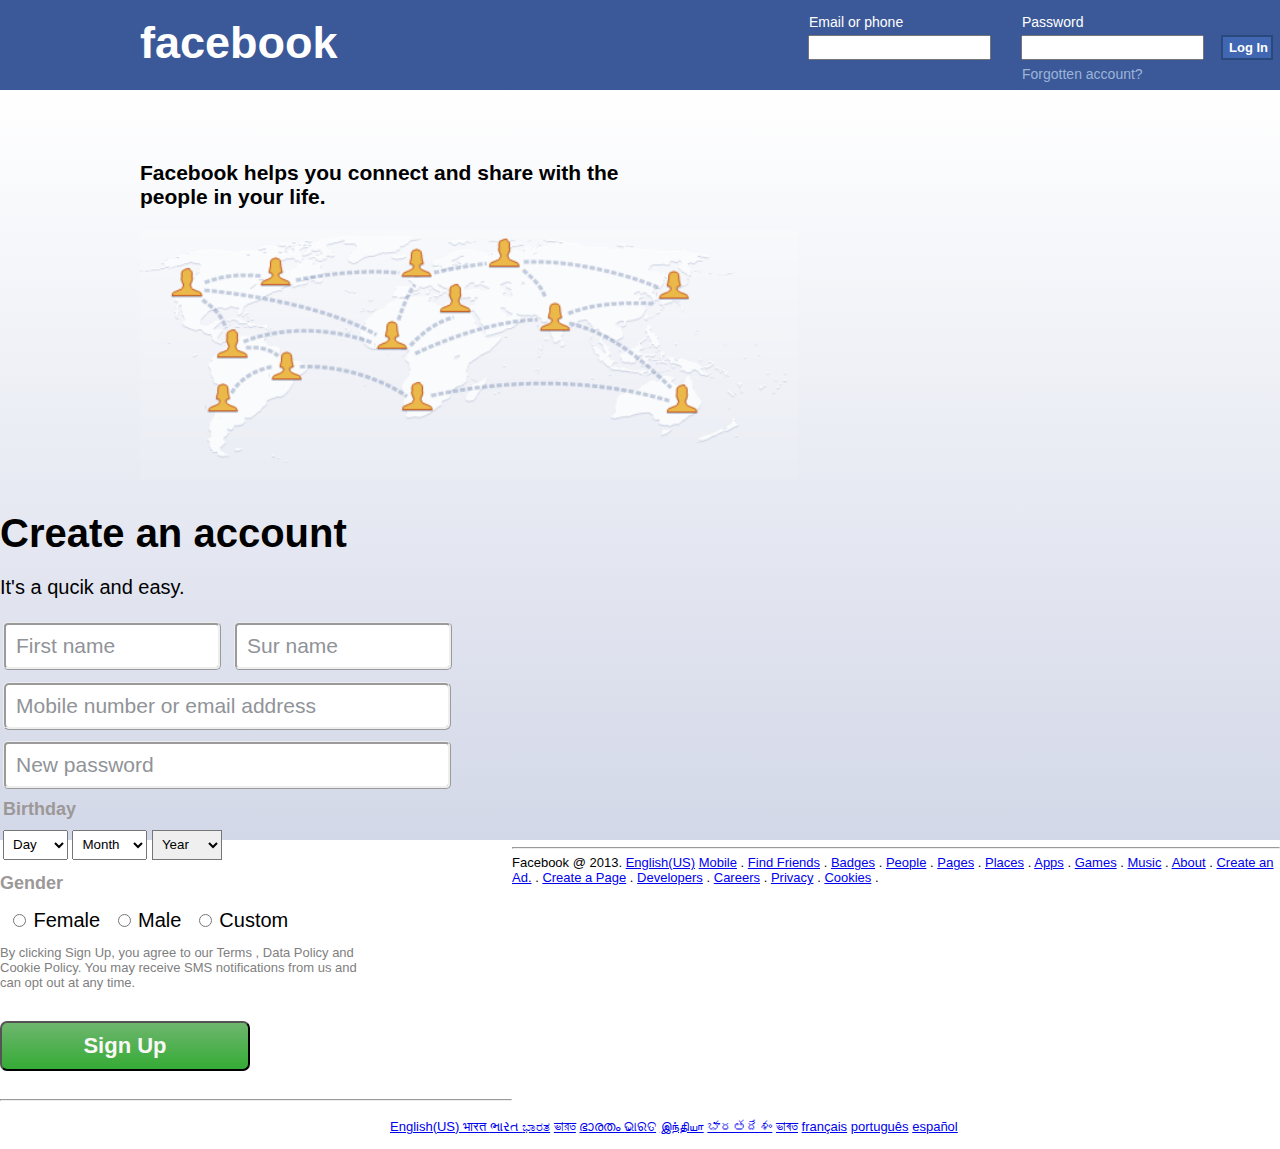
<file: index.html>
<!DOCTYPE html>
<html lang="en">
<head>
    <meta charset="UTF-8">
    <meta name="viewport" content="width=device-width, initial-scale=1.0">
    <title>facebook</title>
    <link rel="stylesheet" href="style.css" type="text/css">
    <link rel="icon" href="facebookicon.png" type="image/x-icon">
</head>
<body>
    <div class="container">
        <div class="header">
            <div class="logo">
                <a class="logo-text" href="https://www.facebook.com/" target="new">facebook</a>
            </div>
            <div class="login">
                <form action="">
                    <table class="table">
                        <tr>
                            <td ><label class="loginlabel">Email or phone</label> </td>
                            <td ><label class="loginlabel">Password</label> </td>
                        </tr>
                        <tr>
                            <td class="logintable"><input class="logintable" type="text"></td>
                            <td class="logintable"><input class="logintable" type="text"></td>
                            <td class="logintable"><input class="loginsubmit" type="submit" value="Log In"></td>
                        </tr>
                        <tr>
                            <td></td>
                            <td class="logintable"><a class="forgotaccount" href="facebook.html"> Forgotten account?</a></td>
                        </tr>
                    </table>
                </form>
  
            </div>

        </div>
        <div class="mainbody">
            <div class="body-left">
               <p class="moto">Facebook helps you connect and share with the<br> people in your life.</p>
                <img class="mapimage" src="facebook-map.png" alt="network is slow">
            </div>
            <div class="body-right">
                <h1 class="createtext">Create an account</h1>
                <p class="quicktext">It's a qucik and easy.</p> 
                <form>
                    <table>
                        <tr>
                            <td><input class="name-text" type="text" placeholder="First name"></td>
                            <td id="surname"><input  class="name-text" type="text" placeholder="Sur name"></td>
                        </tr>
                    </table>
                    <table>  
                        <tr>
                            <td><input class="text-details" type="text" placeholder="Mobile number or email address"></td>
                        </tr>
                        <tr>
                            <td><input class="text-password" type="text" placeholder="New password"></td>
                        </tr>
                        <tr>
                            <td>
                                <label class="dob">Birthday</label><br>
                                <select class="day" name="Day" id="">
                                    <option value="">Day</option>
                                    <option value="">1</option>
                                    <option value="">2</option>
                                    <option value="">3</option>
                                    <option value="">4</option>
                                    <option value="">5</option>
                                    <option value="">6</option>
                                    <option value="">7</option>
                                    <option value="">8</option>
                                    <option value="">9</option>
                                    <option value="">10</option>
                                    <option value="">11</option>
                                    <option value="">12</option>
                                    <option value="">13</option>
                                    <option value="">14</option>
                                    <option value="">15</option>
                                    <option value="">16</option>
                                    <option value="">17</option>
                                    <option value="">18</option>
                                    <option value="">19</option>
                                    <option value="">20</option>
                                    <option value="">21</option>
                                    <option value="">22</option>
                                    <option value="">23</option>
                                    <option value="">24</option>
                                    <option value="">25</option>
                                    <option value="">26</option>
                                    <option value="">27</option>
                                    <option value="">28</option>
                                    <option value="">29</option>
                                    <option value="">30</option>
                                    <option value="">31</option>
                                </select>
                                <select class="month" name="" id="">
                                    <option value="">Month</option>
                                    <option value="">Jan</option>
                                    <option value="">Feb</option>
                                    <option value="">Mar</option>
                                    <option value="">Apr</option>
                                    <option value="">May</option>
                                    <option value="">Jun</option>
                                    <option value="">July</option>
                                    <option value="">Aug</option>
                                    <option value="">Sep</option>
                                    <option value="">Oct</option>
                                    <option value="">Nov</option>
                                    <option value="">Dec</option>
                                </select>
                                <select class="year" name="" id="">
                                    <option value="">Year</option>
                                    <option value="">1993</option>
                                    <option value="">1992</option>
                                    <option value="">1993</option>
                                    <option value="">1994</option>
                                    <option value="">1995</option>
                                    <option value="">1996</option>
                                    <option value="">1997</option>
                                    <option value="">1998</option>
                                    <option value="">1999</option>
                                    <option value="">2000</option>
                                    <option value="">2002</option>
                                    <option value="">2003</option>
                                    <option value="">2004</option>
                                    <option value="">2005</option>
                                    <option value="">2006</option>
                                    <option value="">2007</option>
                                    <option value="">2008</option>
                                    <option value="">2009</option>
                                    <option value="">2010</option>
                                </select>
                            </td>
                        </tr>
                    </table>
                       
                             <label class="dob">Gender</label><br>
                       
                           <input class="gendio" type="radio"  name="gender">
                            <label class="genlabel">Female</label>
                            <input class="gendio" type="radio" name="gender">
                            <label class="genlabel">Male</label>
                            <input class="gendio" type="radio" name="gender">
                            <label class="genlabel">Custom</label><br>
                            <p class="policy">By clicking Sign Up, you agree to our<a class="policy" href="facebook.html"> Terms</a> , <a class="policy" href="facebook.html"> Data Policy</a>  and <br> <a class="policy" href="facebook.html">Cookie Policy</a>. You may receive SMS notifications from us and <br> can opt out at any time.</p><br>
                            <input class="signup" type="submit" value="Sign Up">
                            <br><hr>
                   
                </form>

            </div>

        </div>
        <div class="footer">
            <div class="foot1">
                
                    <a href="English(US)">English(US) </a>
                    <a href="भारत "> भारत  </a>
                    <a href="ભારત "> ભારત </a>
                     <a href="ಭಾರತ">ಭಾರತ</a>
                     <a href="ভারত">ভারত</a>
                     <a href="ഭാരതം ">ഭാരതം </a>
                     <a href="ଭାରତ">ଭାରତ</a>
                    <a href="இந்தியா">இந்தியா</a>
                    <a href="భారతదేశం">భారతదేశం</a>
                     <a href="ভাৰত">ভাৰত</a>
                     <a href="français">français</a>
                     <a href="português">português</a>
                     <a href="español ">español </a>
                     
                    
                
            </div>
            <div class="foot2">
                <hr>
                <label class="botm">Facebook @ 2013.</label>
            <a class="botm1" href="lang.html">English(US)</a>
                <a href="aa.html">Mobile</a>
            <label>.</label>
            <a href="aa1.html">Find Friends</a>
            <label>.</label>
            <a href="aa2.html">Badges</a>
            <label>.</label>
            <a href="aa3.html">People</a>
            <label>.</label>
            <a href="aa4.html">Pages</a>
            <label>.</label>
            <a href="aa5.html">Places</a>
            <label>.</label>
            <a href="aa6.html">Apps</a>
            <label>.</label>
            <a href="aa7.html">Games</a>
            <label>.</label>
            <a href="aa8.html">Music</a>
            <label>.</label>
            <a href="aa9.html">About</a>
            <label>.</label>
            <a href="aa10.html">Create an Ad.</a>
            <label>.</label>
            <a href="aa11.html">Create a Page</a>
            <label>.</label>
            <a href="aa12.html">Developers</a>
            <label>.</label>
            <a href="aa13.html">Careers</a>
            <label>.</label>
            <a href="aa14.html">Privacy</a>
            <label>.</label>
            <a href="aa15.html">Cookies</a>
            <label>.</label>

            </div>
            



            


            


        </div>
    </div>
    
</body>
</html>
</file>
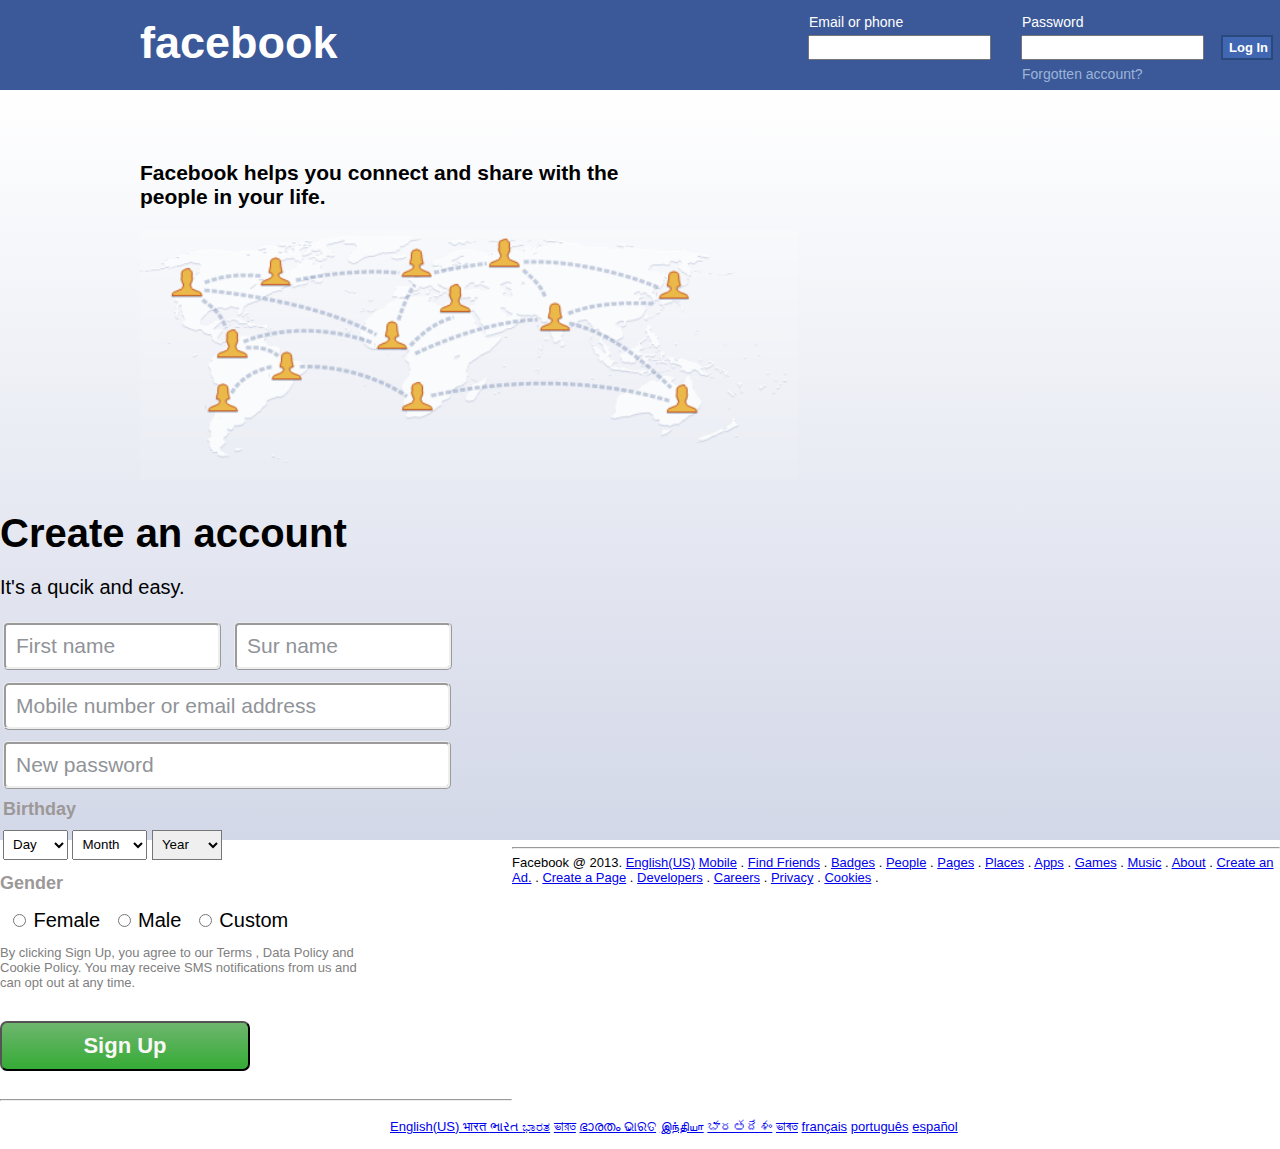
<file: facebook.html>
<!DOCTYPE html>
<html lang="en">
<head>
    <meta charset="UTF-8">
    <meta name="viewport" content="width=device-width, initial-scale=1.0">
    <title>facebook</title>
    <link rel="stylesheet" href="facebook.css" type="text/css">
    <link rel="icon" href="facebookicon.png" type="image/x-icon">
</head>
<body>
    <div class="container">
        <div class="header">
            <div class="logo">
                <a class="logo-text" href="facebook.html">facebook</a>
            </div>
            <div class="login">
                <form action="">
                    <table class="table">
                        <tr>
                            <td ><label class="loginlabel">Email or phone</label> </td>
                            <td ><label class="loginlabel">Password</label> </td>
                        </tr>
                        <tr>
                            <td class="logintable"><input class="logintable" type="text"></td>
                            <td class="logintable"><input class="logintable" type="text"></td>
                            <td class="logintable"><input class="loginsubmit" type="submit" value="Log In"></td>
                        </tr>
                        <tr>
                            <td></td>
                            <td class="logintable"><a class="forgotaccount" href="facebook.html"> Forgotten account?</a></td>
                        </tr>
                    </table>
                </form>
  
            </div>

        </div>
        <div class="mainbody">
            <div class="body-left">
               <p class="moto">Facebook helps you connect and share with the<br> people in your life.</p>
                <img class="mapimage" src="facebook-map.png" alt="network is slow">
            </div>
            <div class="body-right">
                <h1 class="createtext">Create an account</h1>
                <p class="quicktext">It's a qucik and easy.</p> 
                <form>
                    <table>
                        <tr>
                            <td><input class="name-text" type="text" placeholder="First name"></td>
                            <td id="surname"><input  class="name-text" type="text" placeholder="Sur name"></td>
                        </tr>
                    </table>
                    <table>  
                        <tr>
                            <td><input class="text-details" type="text" placeholder="Mobile number or email address"></td>
                        </tr>
                        <tr>
                            <td><input class="text-password" type="text" placeholder="New password"></td>
                        </tr>
                        <tr>
                            <td>
                                <label class="dob">Birthday</label><br>
                                <select class="day" name="Day" id="">
                                    <option value="">Day</option>
                                    <option value="">1</option>
                                    <option value="">2</option>
                                    <option value="">3</option>
                                    <option value="">4</option>
                                    <option value="">5</option>
                                    <option value="">6</option>
                                    <option value="">7</option>
                                    <option value="">8</option>
                                    <option value="">9</option>
                                    <option value="">10</option>
                                    <option value="">11</option>
                                    <option value="">12</option>
                                    <option value="">13</option>
                                    <option value="">14</option>
                                    <option value="">15</option>
                                    <option value="">16</option>
                                    <option value="">17</option>
                                    <option value="">18</option>
                                    <option value="">19</option>
                                    <option value="">20</option>
                                    <option value="">21</option>
                                    <option value="">22</option>
                                    <option value="">23</option>
                                    <option value="">24</option>
                                    <option value="">25</option>
                                    <option value="">26</option>
                                    <option value="">27</option>
                                    <option value="">28</option>
                                    <option value="">29</option>
                                    <option value="">30</option>
                                    <option value="">31</option>
                                </select>
                                <select class="month" name="" id="">
                                    <option value="">Month</option>
                                    <option value="">Jan</option>
                                    <option value="">Feb</option>
                                    <option value="">Mar</option>
                                    <option value="">Apr</option>
                                    <option value="">May</option>
                                    <option value="">Jun</option>
                                    <option value="">July</option>
                                    <option value="">Aug</option>
                                    <option value="">Sep</option>
                                    <option value="">Oct</option>
                                    <option value="">Nov</option>
                                    <option value="">Dec</option>
                                </select>
                                <select class="year" name="" id="">
                                    <option value="">Year</option>
                                    <option value="">1993</option>
                                    <option value="">1992</option>
                                    <option value="">1993</option>
                                    <option value="">1994</option>
                                    <option value="">1995</option>
                                    <option value="">1996</option>
                                    <option value="">1997</option>
                                    <option value="">1998</option>
                                    <option value="">1999</option>
                                    <option value="">2000</option>
                                    <option value="">2002</option>
                                    <option value="">2003</option>
                                    <option value="">2004</option>
                                    <option value="">2005</option>
                                    <option value="">2006</option>
                                    <option value="">2007</option>
                                    <option value="">2008</option>
                                    <option value="">2009</option>
                                    <option value="">2010</option>
                                </select>
                            </td>
                        </tr>
                    </table>
                       
                             <label class="dob">Gender</label><br>
                       
                           <input class="gendio" type="radio" value="Female" name="gender">
                            <label class="genlabel">Female</label>
                            <input class="gendio" type="radio" value="Male" name="gender">
                            <label class="genlabel">Male</label>
                            <input class="gendio" type="radio" value="Custom" name="gender">
                            <label class="genlabel">Custom</label><br>
                            <p class="policy">By clicking Sign Up, you agree to our<a class="policy" href="facebook.html"> Terms</a> , <a class="policy" href="facebook.html"> Data Policy</a>  and <br> <a class="policy" href="facebook.html">Cookie Policy</a>. You may receive SMS notifications from us and <br> can opt out at any time.</p><br>
                            <input class="signup" type="submit" value="Sign Up">
                            <br><hr>
                   
                </form>

            </div>

        </div>
        <div class="footer">
            <div class="foot1">
                
                    <a href="English(US)">English(US) </a>
                    <a href="भारत "> भारत  </a>
                    <a href="ભારત "> ભારત </a>
                     <a href="ಭಾರತ">ಭಾರತ</a>
                     <a href="ভারত">ভারত</a>
                     <a href="ഭാരതം ">ഭാരതം </a>
                     <a href="ଭାରତ">ଭାରତ</a>
                    <a href="இந்தியா">இந்தியா</a>
                    <a href="భారతదేశం">భారతదేశం</a>
                     <a href="ভাৰত">ভাৰত</a>
                     <a href="français">français</a>
                     <a href="português">português</a>
                     <a href="español ">español </a>
                     
                    
                
            </div>
            <div class="foot2">
                <hr>
                <label class="botm">Facebook @ 2013.</label>
            <a class="botm1" href="lang.html">English(US)</a>
                <a href="aa.html">Mobile</a>
            <label>.</label>
            <a href="aa1.html">Find Friends</a>
            <label>.</label>
            <a href="aa2.html">Badges</a>
            <label>.</label>
            <a href="aa3.html">People</a>
            <label>.</label>
            <a href="aa4.html">Pages</a>
            <label>.</label>
            <a href="aa5.html">Places</a>
            <label>.</label>
            <a href="aa6.html">Apps</a>
            <label>.</label>
            <a href="aa7.html">Games</a>
            <label>.</label>
            <a href="aa8.html">Music</a>
            <label>.</label>
            <a href="aa9.html">About</a>
            <label>.</label>
            <a href="aa10.html">Create an Ad.</a>
            <label>.</label>
            <a href="aa11.html">Create a Page</a>
            <label>.</label>
            <a href="aa12.html">Developers</a>
            <label>.</label>
            <a href="aa13.html">Careers</a>
            <label>.</label>
            <a href="aa14.html">Privacy</a>
            <label>.</label>
            <a href="aa15.html">Cookies</a>
            <label>.</label>

            </div>
            



            


            


        </div>
    </div>
    
</body>
</html>
</file>
<file: style.css>
.header{
    width: 100%;
    height: 90px;
    background-color: #3b5998;
}
body{
    margin: 0;
    font-family: Helvetica Neue, Helvetica, Arial,sans-serif;
}
.logo{
    width: 50%;
    padding-top: 17px;
    float: left;
}
.login{
    width: 50%;
    float: left;
}
.logo-text{
    color: #ffff;
    font-size: 45px;
    text-decoration: none;
    font-weight: bold;
    font-family: Helvetica Neue, Helvetica, Arial,sans-serif;
    margin-left: 140px;
}
.loginlabel{
    color: #ffff;
    font-size: 14px;
    margin-left: 13px;
    width: 163px;
    height: 19px;
    padding-left: 14px;
   
}
.logintable{
   
    margin-left: 13px;
    width: 163px;
    height: 19px;
    padding-left:14px ;
}
.forgotaccount{
    color: #9cb4d8;
    font-size: 14px;
    text-decoration: none;
    padding-left: 14px;
}
.loginsubmit{
    background-color: #4267b2;
    color: #ffff;
    font-size: 13px;
    font-weight: bold;
    height: 25px;
    width:52px;
    border-color:#29487b;
    cursor:pointer;
    box-shadow: none;
    border-style: solid;
   
}
.loginsubmit:hover{
    background-color:  #1d49a1;
}
.table{
    margin-left: 139px; 
    margin-top: 10px;

}
.body-left{
    width: 50%;
    float: left;
    padding-left: 140px;
    padding-top: 50px;
   
    
}
.body-right{
    width: 40%;
    float: left;
    
}
.mainbody{
    background: linear-gradient(white,#D3D8E8);
    height: 750px;
    width: 100%;
}
.mapimage{
    height: 250px;
    width: 5  00px; 
}
.moto{
    font-size: 21px;
    font-weight: bold;
}
.name-text{
    height: 40px;
    width: 200px;
    font-size: 21px;
    border-radius: 5px;
    border-color: rgb(239, 235, 235);
    border: ridge;
    padding-left: 10px;
    margin-bottom: 6px;
}
#surname{
    padding-left: 10px;
}
.name-text::placeholder{
    color: #909398;
}
.text-details{
    height: 40px;
    width: 430px;
    font-size: 21px;
    border-radius: 6px;
    border-color: grey;
    border: ridge;
    padding-left: 10px;
    margin-bottom: 7px;

}
.text-details::placeholder{
    color: #909398;
}
.text-password{
    height: 40px;
    width: 430px;
    font-size: 21px;
    border-radius: 5px;
    border-color: grey;
    border: ridge;
    margin-bottom: 25px;
    padding-left: 10px;
    margin-bottom: 6px;
}
.text-password::placeholder{
    color: #909398;
}
.createtext{
    font-size: 40px;
    font-weight: bold;
    margin-bottom: 0;
}
.quicktext{
    font-size: 20px; 
}
.dob{
    font-size: 18px;
    font-weight: bold;
    color: rgb(156, 152, 152);
}
.day{
    margin-top: 10px;
    width: 65px;
    height: 30px;
    padding-left: 5px;
    margin-bottom: 10px;
}
.month{
    margin-top: 10px;
    width: 75px;
    height: 30px;
    padding-left: 5px;
}
.year{
    margin-top: 10px;
    width: 70px;
    height: 30px;
    padding-left: 5px;
    border-style: ridge;
}
.gendio{
    margin-top: 20px;
   margin-left: 13px;
   
    
}
.genlabel{
    font-size: 20px;
}
.signup{
    width: 250px;
    height: 50px;
    font-size: 22px;
    font-weight: bold;
    border-radius: 7px;
    color: rgb(250, 247, 247);
    margin-bottom: 20px;
    cursor:pointer;
    background-image: linear-gradient(rgb(110, 182, 110),rgb(53, 171, 53));
}
.signup:hover{
    background-color:  #1d49a1;
}
.policy{
    font-size: 13px;
    text-decoration: none;
    color: grey;
}
.footer
{
    width: 100%;
    height: 70px;
}
.foot1{
    padding-top: 10px;
    height: 30px;
    width: 100%;
    padding-left: 390px;
    float: left;
    font-size: 13px;
}


.foot2{
    padding-left: 120px;
    font-size: 13px;
}
</file>
<file: facebook.css>
.header{
    width: 100%;
    height: 90px;
    background-color: #3b5998;
}
body{
    margin: 0;
    font-family: Helvetica Neue, Helvetica, Arial,sans-serif;
}
.logo{
    width: 50%;
    padding-top: 17px;
    float: left;
}
.login{
    width: 50%;
    float: left;
}
.logo-text{
    color: #ffff;
    font-size: 45px;
    text-decoration: none;
    font-weight: bold;
    font-family: Helvetica Neue, Helvetica, Arial,sans-serif;
    margin-left: 140px;
}
.loginlabel{
    color: #ffff;
    font-size: 14px;
    margin-left: 13px;
    width: 163px;
    height: 19px;
    padding-left: 14px;
   
}
.logintable{
   
    margin-left: 13px;
    width: 163px;
    height: 19px;
    padding-left:14px ;
}
.forgotaccount{
    color: #9cb4d8;
    font-size: 14px;
    text-decoration: none;
    padding-left: 14px;
}
.loginsubmit{
    background-color: #4267b2;
    color: #ffff;
    font-size: 13px;
    font-weight: bold;
    height: 25px;
    width:52px;
    border-color:#29487b;
    cursor:pointer;
    box-shadow: none;
    border-style: solid;
   
}
.loginsubmit:hover{
    background-color:  #1d49a1;
}
.table{
    margin-left: 139px; 
    margin-top: 10px;

}
.body-left{
    width: 50%;
    float: left;
    padding-left: 140px;
    padding-top: 50px;
   
    
}
.body-right{
    width: 40%;
    float: left;
    
}
.mainbody{
    background: linear-gradient(white,#D3D8E8);
    height: 750px;
    width: 100%;
}
.mapimage{
    height: 250px;
    width: 5  00px; 
}
.moto{
    font-size: 21px;
    font-weight: bold;
}
.name-text{
    height: 40px;
    width: 200px;
    font-size: 21px;
    border-radius: 5px;
    border-color: rgb(239, 235, 235);
    border: ridge;
    padding-left: 10px;
    margin-bottom: 6px;
}
#surname{
    padding-left: 10px;
}
.name-text::placeholder{
    color: #909398;
}
.text-details{
    height: 40px;
    width: 430px;
    font-size: 21px;
    border-radius: 6px;
    border-color: grey;
    border: ridge;
    padding-left: 10px;
    margin-bottom: 7px;

}
.text-details::placeholder{
    color: #909398;
}
.text-password{
    height: 40px;
    width: 430px;
    font-size: 21px;
    border-radius: 5px;
    border-color: grey;
    border: ridge;
    margin-bottom: 25px;
    padding-left: 10px;
    margin-bottom: 6px;
}
.text-password::placeholder{
    color: #909398;
}
.createtext{
    font-size: 40px;
    font-weight: bold;
    margin-bottom: 0;
}
.quicktext{
    font-size: 20px; 
}
.dob{
    font-size: 18px;
    font-weight: bold;
    color: rgb(156, 152, 152);
}
.day{
    margin-top: 10px;
    width: 65px;
    height: 30px;
    padding-left: 5px;
    margin-bottom: 10px;
}
.month{
    margin-top: 10px;
    width: 75px;
    height: 30px;
    padding-left: 5px;
}
.year{
    margin-top: 10px;
    width: 70px;
    height: 30px;
    padding-left: 5px;
    border-style: ridge;
}
.gendio{
    margin-top: 20px;
   margin-left: 13px;
   
    
}
.genlabel{
    font-size: 20px;
}
.signup{
    width: 250px;
    height: 50px;
    font-size: 22px;
    font-weight: bold;
    border-radius: 7px;
    color: rgb(250, 247, 247);
    margin-bottom: 20px;
    cursor:pointer;
    background-image: linear-gradient(rgb(110, 182, 110),rgb(53, 171, 53));
}
.signup:hover{
    background-color:  #1d49a1;
}
.policy{
    font-size: 13px;
    text-decoration: none;
    color: grey;
}
.footer
{
    width: 100%;
    height: 70px;
}
.foot1{
    padding-top: 10px;
    height: 30px;
    width: 100%;
    padding-left: 390px;
    float: left;
    font-size: 13px;
}


.foot2{
    padding-left: 120px;
    font-size: 13px;
}
</file>
